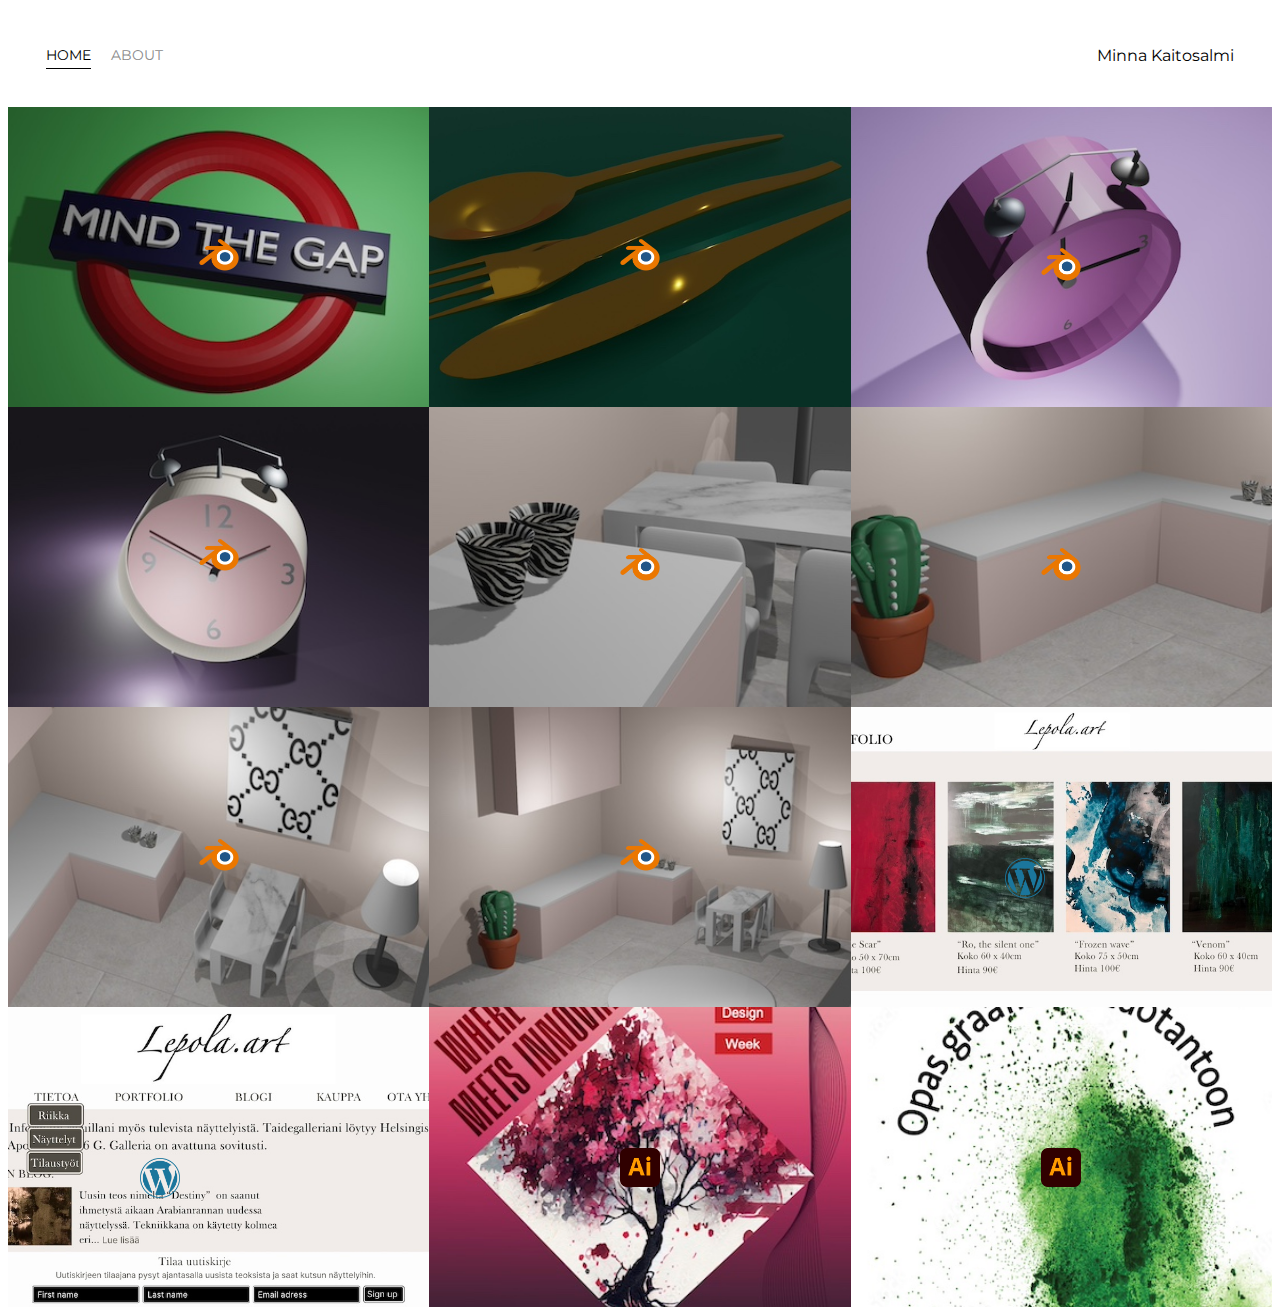
<file: index.html>
<!DOCTYPE html>
<html lang='en'>

<head>
  <meta charset='UTF-8'>
  <title>Portfolio</title>
  <link href="https://fonts.googleapis.com/css?family=Montserrat&display=swap" rel="stylesheet">
  <link rel="stylesheet" href="styles.css">
</head>

<body>
  <div class="container">
    <div class="nav-wrapper">
      <div class="left-side">
        <div class="nav-link-wrapper active-nav-link">
          <a href="index.html">Home</a>
        </div>

        <div class="nav-link-wrapper">
          <a href="about.html">About</a>
        </div>
      </div>

      <div class="right-side">
        <div class="brand">
          Minna Kaitosalmi
        </div>
      </div>
    </div>

    <div class="content-wrapper">
      <div class="portfolio-items-wrapper">

        <div class="portfolio-item-wrapper">
          <div class="portfolio-img-background" style="background-image:url(images/portfolio1.jpg)"></div>

          <div class="img-text-wrapper">
            <div class="logo-wrapper">
              <img src="images/logos/Blender_logo.png" alt="Blender">
            </div>

            <div class="subtitle">Tämä oli ensimmäinen työni Blenderillä vuonna 2023.</div>
          </div>
        </div>

        <div class="portfolio-item-wrapper">
          <div class="portfolio-img-background" style="background-image:url(images/portfolio2.jpg)"></div>
          <div class="img-text-wrapper">
            <div class="logo-wrapper">
              <img src="images/logos/Blender_logo.png" alt="">
            </div>

            <div class="subtitle">Seuraavassa projektissa käytin erilaisia materiaaleja, kuten kulta.</div>
          </div>
        </div>

        <div class="portfolio-item-wrapper">
          <div class="portfolio-img-background" style="background-image:url(images/portfolio3.jpg)"></div>
          <div class="img-text-wrapper">
            <div class="logo-wrapper">
              <img src="images/logos/Blender_logo.png" alt="">
            </div>

            <div class="subtitle">Kolmas projektini oli herätyskello.</div>
          </div>
        </div>

        <div class="portfolio-item-wrapper">
          <div class="portfolio-img-background" style="background-image:url(images/portfolio4.jpg)"></div>
          <div class="img-text-wrapper">
            <div class="logo-wrapper">
              <img src="images/logos/Blender_logo.png" alt="">
            </div>

            <div class="subtitle">Paransin edellistä herätyskelloani ja opettelin uusia työkaluja.</div>
          </div>
        </div>

        <div class="portfolio-item-wrapper">
          <div class="portfolio-img-background" style="background-image:url(images/portfolio5.jpg)"></div>
          <div class="img-text-wrapper">
            <div class="logo-wrapper">
              <img src="images/logos/Blender_logo.png" alt="">
            </div>

            <div class="subtitle">Suunnittelin ja toteutin huoneen.</div>
          </div>
        </div>

        <div class="portfolio-item-wrapper">
          <div class="portfolio-img-background" style="background-image:url(images/portfolio6.jpg)"></div>
          <div class="img-text-wrapper">
            <div class="logo-wrapper">
              <img src="images/logos/Blender_logo.png" alt="">
            </div>

            <div class="subtitle">Yksityiskohdat olivat työläs projekti.</div>
          </div>
        </div>

        <div class="portfolio-item-wrapper">
          <div class="portfolio-img-background" style="background-image:url(images/portfolio7.jpg)"></div>
          <div class="img-text-wrapper">
            <div class="logo-wrapper">
              <img src="images/logos/Blender_logo.png" alt="">
            </div>

            <div class="subtitle">Opiskelin lisää eri tekstuurien hyödyntämistä.</div>
          </div>
        </div>

        <div class="portfolio-item-wrapper">
          <div class="portfolio-img-background" style="background-image:url(images/portfolio8.jpg)"></div>
          <div class="img-text-wrapper">
            <div class="logo-wrapper">
              <img src="images/logos/Blender_logo.png" alt="">
            </div>

            <div class="subtitle">Renderöinti oli myös isompi työ näin suuressa kokonaisuudessa.</div>
          </div>
        </div>

        <div class="portfolio-item-wrapper">
          <div class="portfolio-img-background" style="background-image:url(images/portfolio9.jpg)"></div>
          <div class="img-text-wrapper">
            <div class="logo-wrapper">
              <img src="images/logos/WordPress_blue_logo.svg.png" alt="">
            </div>

            <div class="subtitle">Web-sivujen blogi.</div>
          </div>
        </div>

        <div class="portfolio-item-wrapper">
          <div class="portfolio-img-background" style="background-image:url(images/portfolio10.jpg)"></div>
          <div class="img-text-wrapper">
            <div class="logo-wrapper">
              <img src="images/logos/WordPress_blue_logo.svg.png" alt="">
            </div>

            <div class="subtitle">Web-sivusto.</div>
          </div>
        </div>

        <div class="portfolio-item-wrapper">
          <div class="portfolio-img-background" style="background-image:url(images/portfolio11.jpg)"></div>
          <div class="img-text-wrapper">
            <div class="logo-wrapper">
              <img src="images/logos/Adobe_Illustrator_CC_icon.svg.png" alt="">
            </div>

            <div class="subtitle">Helsinki Design Week mainos.</div>
          </div>
        </div>

        <div class="portfolio-item-wrapper">
          <div class="portfolio-img-background" style="background-image:url(images/portfolio12.jpg)"></div>
          <div class="img-text-wrapper">
            <div class="logo-wrapper">
              <img src="images/logos/Adobe_Illustrator_CC_icon.svg.png" alt="">
            </div>

            <div class="subtitle">Graafinen keittokirja- kirjan kansi.</div>
          </div>
        </div>

      </div>
    </div>
  </div>

</body>

<script>
  const portfolioItems = document.querySelectorAll('.portfolio-item-wrapper');

  portfolioItems.forEach(portfolioItem => {
    portfolioItem.addEventListener('mouseover', () => {
      console.log(portfolioItem.childNodes[1].classList)
      portfolioItem.childNodes[1].classList.add('image-blur');
    });

    portfolioItem.addEventListener('mouseout', () => {
      console.log(portfolioItem.childNodes[1].classList)
      portfolioItem.childNodes[1].classList.remove('image-blur');
    });
  });

</script>

</html>
</file>
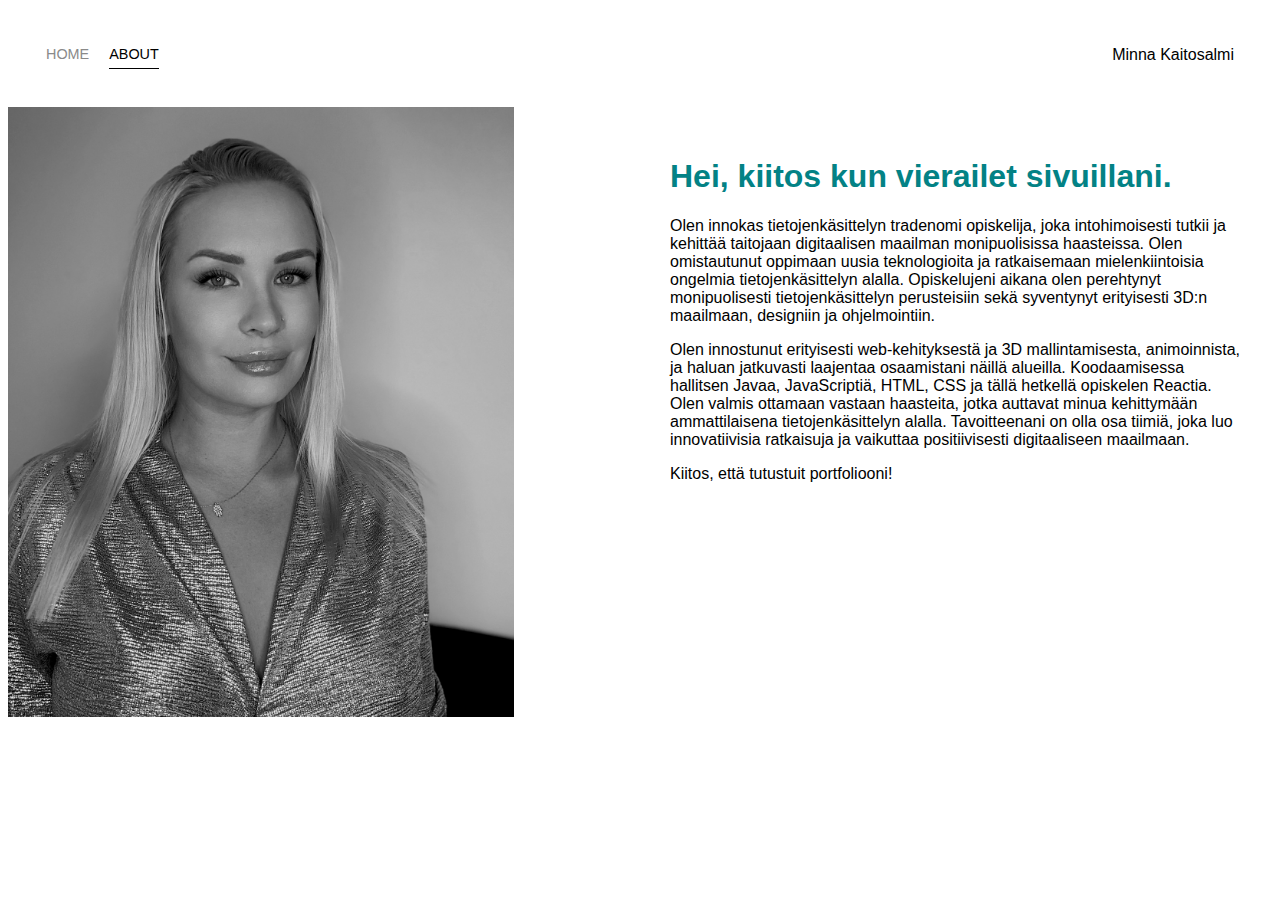
<file: about.html>
<!DOCTYPE html>
<html lang='en'>

<head>
  <meta charset='UTF-8'>
  <title>Portfolio Kotisivu</title>
  <link href="https://fonts.googleapis.com/css?family=Lato" rel="stylesheet">
  <link rel="stylesheet" href="styles.css">
</head>

<body>
  <div class="container">
    <div class="nav-wrapper">
      <div class="left-side">
        <div class="nav-link-wrapper">
          <a href="index.html">Home</a>
        </div>

        <div class="nav-link-wrapper active-nav-link">
          <a href="about.html">About</a>
        </div>
      </div>

      <div class="right-side">
        <div class="brand">
          Minna Kaitosalmi
        </div>
      </div>
    </div>

    <div class="content-wrapper">
      <div class="two-column-wrapper">
        <div class="profile-image-wrapper">
          <img src="images/omakuva.jpg">
        </div>

        <div class="profile-content-wrapper">
          <h1>Hei, kiitos kun vierailet sivuillani.</h1>
          <p>Olen innokas tietojenkäsittelyn tradenomi opiskelija, joka intohimoisesti tutkii ja kehittää taitojaan digitaalisen maailman
            monipuolisissa haasteissa. Olen omistautunut oppimaan uusia teknologioita ja ratkaisemaan mielenkiintoisia ongelmia tietojenkäsittelyn alalla.
            Opiskelujeni aikana olen perehtynyt monipuolisesti tietojenkäsittelyn perusteisiin sekä syventynyt erityisesti 3D:n maailmaan, 
            designiin ja ohjelmointiin. 
            <p>
            Olen innostunut erityisesti web-kehityksestä ja 3D mallintamisesta, animoinnista, ja haluan jatkuvasti laajentaa 
            osaamistani näillä alueilla. Koodaamisessa hallitsen Javaa, JavaScriptiä, HTML, CSS ja tällä hetkellä opiskelen Reactia.
            Olen valmis ottamaan vastaan haasteita, jotka auttavat minua kehittymään ammattilaisena tietojenkäsittelyn alalla. Tavoitteenani on olla osa tiimiä, joka luo innovatiivisia ratkaisuja ja vaikuttaa positiivisesti digitaaliseen maailmaan.
            
            <p>Kiitos, että tutustuit portfoliooni!
          </p>
        </div>
      </div>
    </div>
  </div>

</body>

</html>
</file>
<file: styles.css>
body {
  font-family: 'Montserrat', sans-serif;
}


.container {
  display: grid;
  grid-template-columns: 1fr;
}

.nav-wrapper {
  display: flex;
  justify-content: space-between;
  padding: 38px;
}

.left-side {
  display: flex;
}

.nav-wrapper > .left-side > div {
  margin-right: 20px;
  text-transform: uppercase;
  font-size: 0.9rem;
}

.nav-link-wrapper {
  height: 22px;
  border-bottom: 1px solid transparent;
  transition: border-bottom 0.5s;
}

.active-nav-link {
  border-bottom: 1px solid black;
}

.active-nav-link a {
  color: black !important;
}

.nav-link-wrapper a {
  color: #8a8a8a;
  text-decoration: none;
  transition: color 0.5s;
}

.nav-link-wrapper:hover {
  border-bottom: 1px solid black;
}

.nav-link-wrapper a:hover {
  color: black;
}

.portfolio-items-wrapper {
  display: grid;
  grid-template-columns: 1fr 1fr 1fr;
}

.portfolio-item-wrapper {
  position: relative;
}

.portfolio-img-background {
  background-size: cover;
  background-position: center;
  background-repeat: no-repeat;
  height: 300px;
  width: 100%;
  
}

.img-text-wrapper {
  position: absolute;
  top: 0;
  display: flex;
  flex-direction: column;
  justify-content: center;
  align-items: center;
  height: 100%;
  text-align: center;
  padding-left: 100px;
  padding-right: 100px;
}

.img-text-wrapper .subtitle {
  transition: 1s;
  color: transparent;
}

.image-blur {
  transition: 1s;
  filter: brightness(10%);
}

.img-text-wrapper:hover .subtitle {
  color: #ffffff;
  font-weight: 600;
}
.logo-wrapper {
  position: relative;
  text-align: center;
  margin-bottom: 40px;
}

.logo-text {
  position: absolute;
  top: 10px;
  left: 50%;
  transform: translateX(-50%);
  z-index: 2;
}

.logo-wrapper img {
  width: 40px;
  margin-bottom: 20px;
  position: absolute;
  top: 30px;
  left: 50%;
  transform: translateX(-50%);
  transition: opacity 0.5s;
  z-index: 1;
}

.portfolio-item-wrapper:hover .logo-wrapper img {
  opacity: 0;
}


.two-column-wrapper {
  display: grid;
  grid-template-columns: 1fr 1fr;
}

.profile-image-wrapper img {
  width: 80%;
}

.profile-content-wrapper {
  padding: 30px;
}

.profile-content-wrapper h1 {
  color: #038285;
}
</file>
